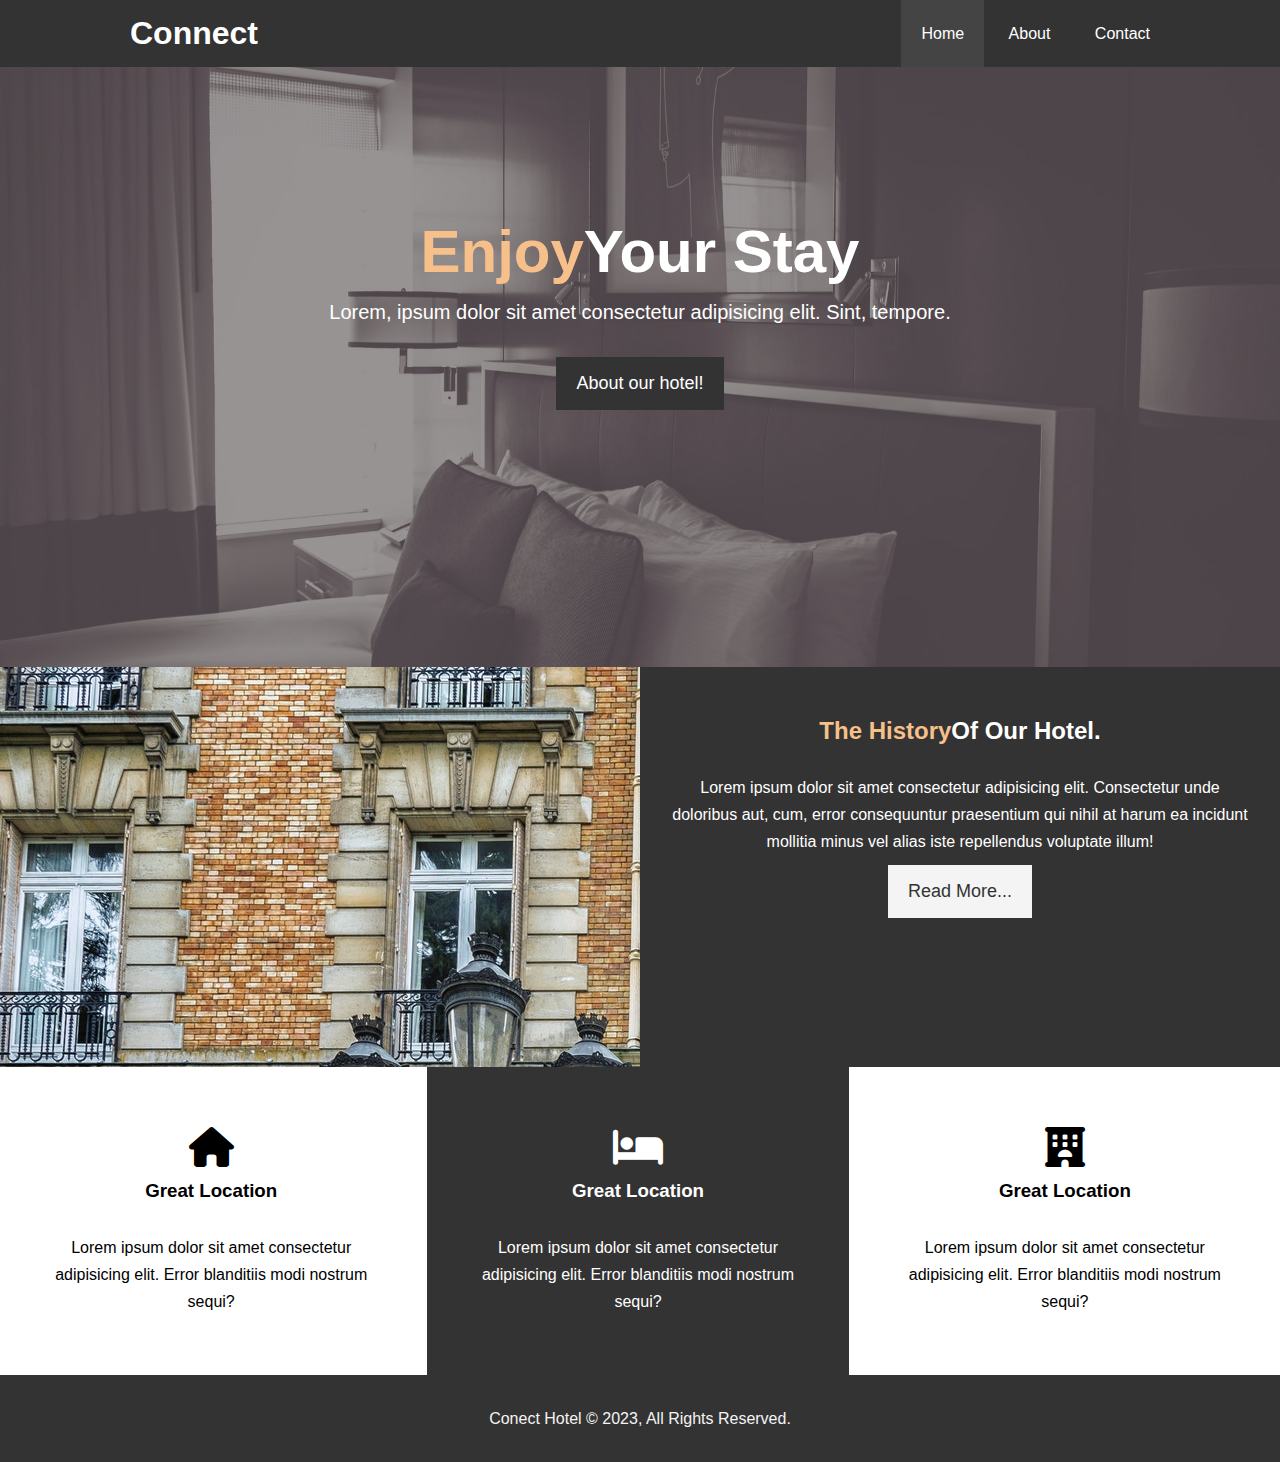
<file: index.html>
<!DOCTYPE html>
<html lang="en">
<head>
    <meta charset="UTF-8">
    <meta name="viewport" content="width=device-width, initial-scale=1.0">
    <link rel="stylesheet" href="CSS/style.css">
    <link rel="stylesheet" href="https://cdnjs.cloudflare.com/ajax/libs/font-awesome/6.4.2/css/all.min.css">
    <title>Hotel Website </title>
</head>
<body>
    <header>
        <!--Navbar section-->
        <nav id="navbar">
            <div class="container">
                <h1 class="logo">
                    <a href="index.html">Connect</a>
                </h1>
                <ul>
                    <li class="current"><a href="index.html">Home</a></li>
                    <li><a href="about.html">About</a></li>
                    <li><a href="contact.html">Contact</a></li>
    
                </ul>
            </div>
        </nav>
    </header>
    <!--Showcase Section-->
    <section id="showcase"> 
        <div class="container">
            <div class="showcase_content">
                <h1><span class="text_primary">Enjoy</span>Your Stay</h1>
                <p>Lorem, ipsum dolor sit amet consectetur adipisicing elit. Sint, tempore.</p>
                <a class=" btn" href="about.html"> About our hotel! </a>
            </div>
        </div>
    </section>
    <!--HomeInfo Section-->
    <section class="bg_dark" id="home_info" >
            <div class="info_image"></div>
            <div class="info_content" class="bg-dark">
                <h2><span class="text_primary">The History</span>Of Our Hotel.</h2>
                <p>Lorem ipsum dolor sit amet consectetur adipisicing elit. Consectetur unde doloribus aut, cum, error consequuntur praesentium qui nihil at harum ea incidunt mollitia minus vel alias iste repellendus voluptate illum!</p>
                <a class=" btn btn_light" href="about.html"> Read More...</a>

            </div>
    </section>
    <!--Features Section-->
    <section id="features">
        <div class="box">
            <i class="fa-solid fa-house"></i>
            <h3>Great Location</h3>
            <p>Lorem ipsum dolor sit amet consectetur adipisicing elit. Error blanditiis modi nostrum sequi?</p>
        </div>
        <div class="box bg-dark">
            <i class="fa-solid fa-bed "></i>
            <h3>Great Location</h3>
            <p>Lorem ipsum dolor sit amet consectetur adipisicing elit. Error blanditiis modi nostrum sequi?</p>
        </div>
        <div class="box">
            <i class="fa-solid fa-hotel"></i>
            <h3>Great Location</h3>
            <p>Lorem ipsum dolor sit amet consectetur adipisicing elit. Error blanditiis modi nostrum sequi?</p>
        </div>
    </section>
    <!--Footer Section-->
    <footer id="footer">
        <P>Conect Hotel &copy; 2023, All Rights Reserved.</P>
    </footer>
</body>
</html>
</file>
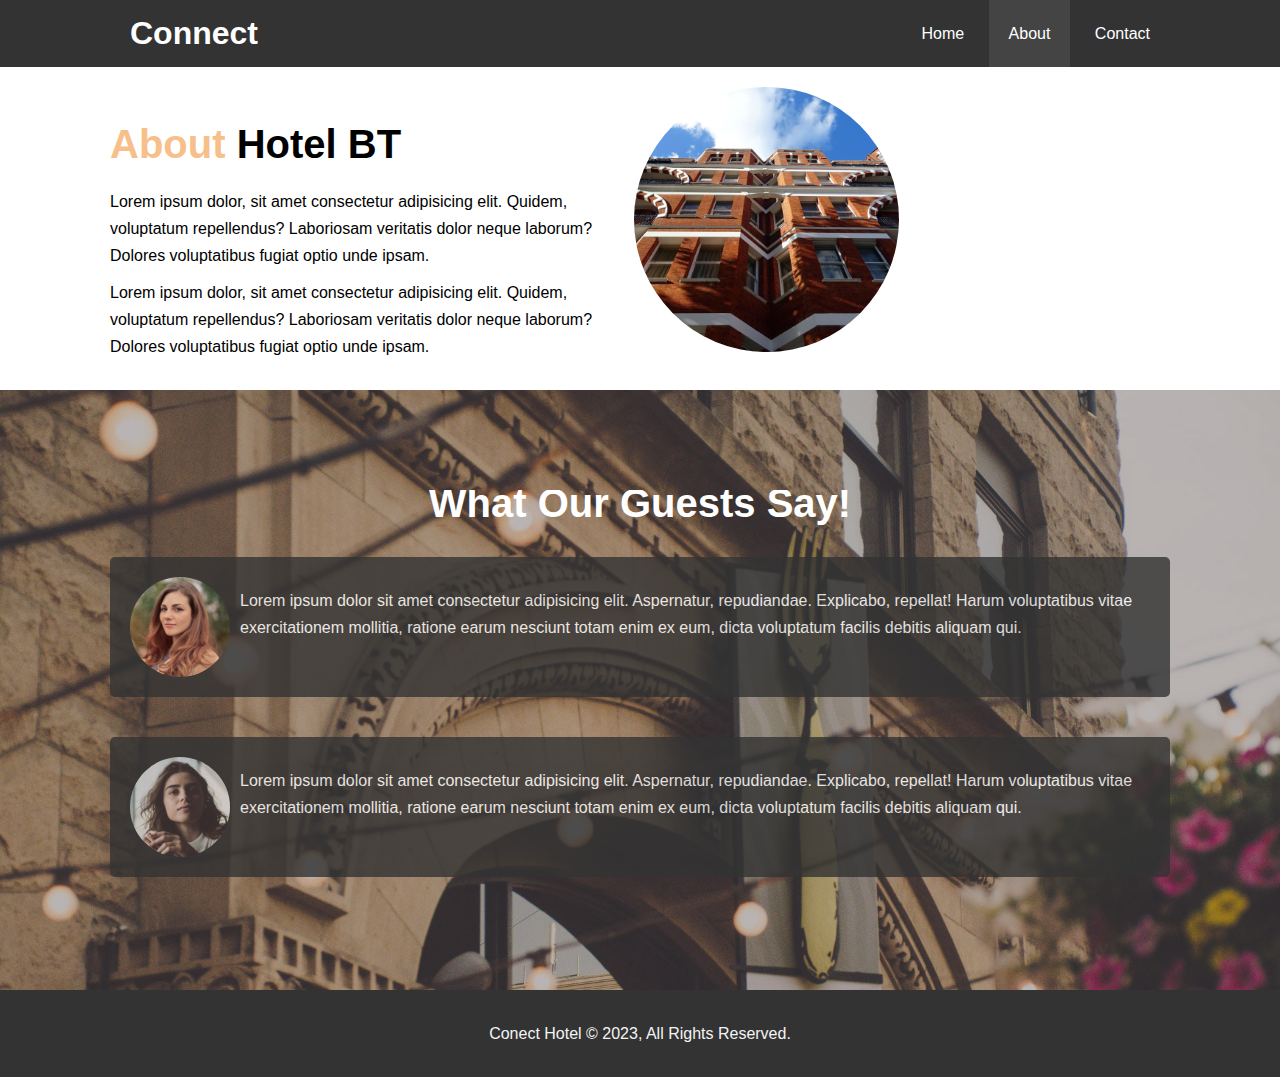
<file: about.html>
<!DOCTYPE html>
<html lang="en">
<head>
    <meta charset="UTF-8">
    <meta name="viewport" content="width=device-width, initial-scale=1.0">
    <link rel="stylesheet" href="CSS/style.css">
    <link rel="stylesheet" href="https://cdnjs.cloudflare.com/ajax/libs/font-awesome/6.4.2/css/all.min.css">
    <title>Hotel Website </title>
</head>
<body>
    <header>
        <!--Navbar section-->
        <nav id="navbar">
            <div class="container">
                <h1 class="logo">
                    <a href="index.html">Connect</a>
                </h1>
                <ul>
                    <li ><a href="index.html">Home</a></li>
                    <li class="current"><a href="about.html">About</a></li>
                    <li><a href="contact.html">Contact</a></li>
    
                </ul>
            </div>
        </nav>
    </header>
     <!--AboutInfo Section-->
     <section id="about_info">
        <div class="container">
            <div class="info_left">
                <h1 class=" l_heading"> <span class="text_primary">About</span> Hotel BT</h1>
                <p>Lorem ipsum dolor, sit amet consectetur adipisicing elit. Quidem, voluptatum repellendus? Laboriosam veritatis dolor neque laborum? Dolores voluptatibus fugiat optio unde ipsam.</p>
                <p>Lorem ipsum dolor, sit amet consectetur adipisicing elit. Quidem, voluptatum repellendus? Laboriosam veritatis dolor neque laborum? Dolores voluptatibus fugiat optio unde ipsam.</p>
            </div>
            <div class="info_right">
                <img src="img/photo-2.jpg" alt="Our Hotel">
            </div>
        </div>
     </section>
     <!--Testimonials Sections-->
     <section id="testimonials">
        <div class="container">
            <h2 class="l_heading">What Our Guests Say!</h2>
            <div class=" testimonial bg-dark">
                <img src="img/person-1.jpg" alt="Our Client">
                <p>Lorem ipsum dolor sit amet consectetur adipisicing elit. Aspernatur, repudiandae. Explicabo, repellat! Harum voluptatibus vitae exercitationem mollitia, ratione earum nesciunt totam enim ex eum, dicta voluptatum facilis debitis aliquam qui.</p>
            </div>
            <div class=" testimonial bg-dark">
                <img src="img/person-2.jpg" alt="Our Client">
                <p>Lorem ipsum dolor sit amet consectetur adipisicing elit. Aspernatur, repudiandae. Explicabo, repellat! Harum voluptatibus vitae exercitationem mollitia, ratione earum nesciunt totam enim ex eum, dicta voluptatum facilis debitis aliquam qui.</p>
            </div>
        </div>
        
     </section>
     <!--Footer Section-->
     <footer id="footer">
        <P>Conect Hotel &copy; 2023, All Rights Reserved.</P>
    </footer>

</body>
</html>
</file>
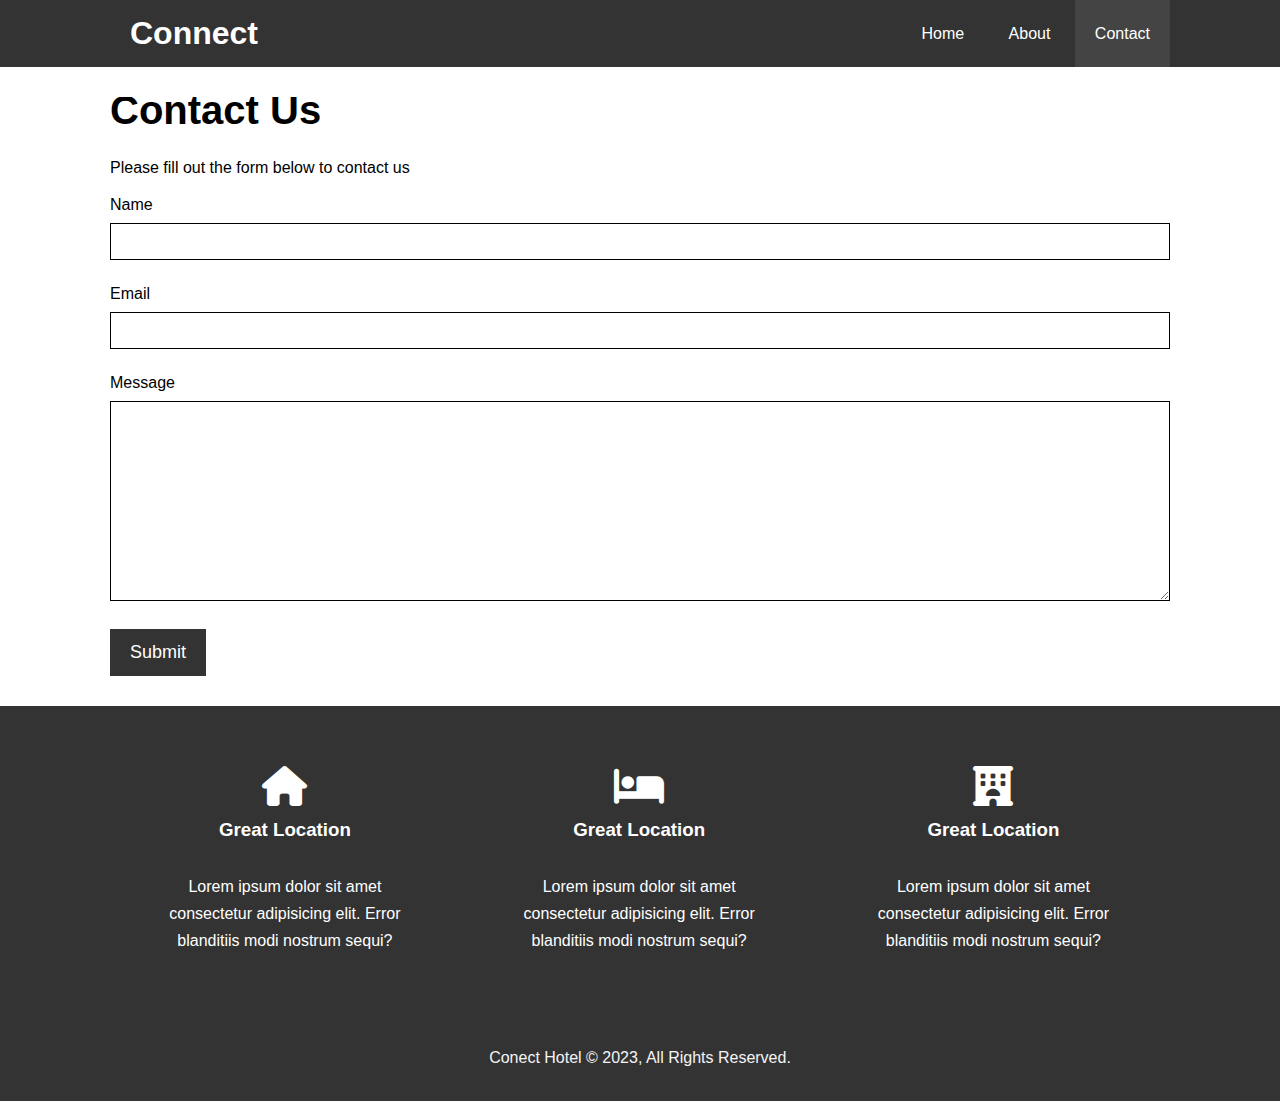
<file: contact.html>
<!DOCTYPE html>
<html lang="en">
<head>
    <meta charset="UTF-8">
    <meta name="viewport" content="width=device-width, initial-scale=1.0">
    <link rel="stylesheet" href="CSS/style.css">
    <link rel="stylesheet" href="https://cdnjs.cloudflare.com/ajax/libs/font-awesome/6.4.2/css/all.min.css">
    <title>Hotel Website </title>
</head>
<body>
    <header>
        <!--Navbar section-->
        <nav id="navbar">
            <div class="container">
                <h1 class="logo">
                    <a href="index.html">Connect</a>
                </h1>
                <ul>
                    <li><a href="index.html">Home</a></li>
                    <li><a href="about.html">About</a></li>
                    <li class="current"><a href="contact.html">Contact</a></li>
    
                </ul>
            </div>
        </nav>
    </header>
    <!--Contact Form Section-->
    <section id="contact_form">
        <div class="container">
            <h1 class="l_heading">Contact Us</h1>
            <p>Please fill out the form below to contact us</p>
            <form method="post" action="#">
                <div class="form_group">
                    <label for="name">Name</label>
                    <input id="name" type="text" name="name">
                </div>
                <div class="form_group">
                    <label for="email">Email</label>
                    <input id="email" type="email" name="email">
                </div>
                <div class="form_group">
                    <label for="message">Message</label>
                    <textarea id="message" name="message"></textarea>
                </div>
                <button type="submit" class="btn">Submit</button>

        </div>
    </section>
    <section id="features" class="bg-dark">
        <div class="container">
            <div class="box ">
                <i class="fa-solid fa-house"></i>
                <h3>Great Location</h3>
                <p>Lorem ipsum dolor sit amet consectetur adipisicing elit. Error blanditiis modi nostrum sequi?</p>
            </div>
            <div class="box ">
                <i class="fa-solid fa-bed "></i>
                <h3>Great Location</h3>
                <p>Lorem ipsum dolor sit amet consectetur adipisicing elit. Error blanditiis modi nostrum sequi?</p>
            </div>
            <div class="box ">
                <i class="fa-solid fa-hotel"></i>
                <h3>Great Location</h3>
                <p>Lorem ipsum dolor sit amet consectetur adipisicing elit. Error blanditiis modi nostrum sequi?</p>
            </div>
        </div>
    
    </section>
    <!--Footer Section-->
    <footer id="footer">
        <P>Conect Hotel &copy; 2023, All Rights Reserved.</P>
    </footer>
    </body>
    </html>
</file>
<file: CSS/style.css>
*{
    padding: 0px;
    margin: 0px;
    box-sizing: border-box ;
}
body{
    font-family: Arial, Helvetica, sans-serif;
    line-height: 27px;

}
a{
    text-decoration: none;
    color: #333;

}
h1,h2,h3{
    padding-bottom:20px ;
}
p{
    margin: 10px 0 ;
}
/*Utility calsses*/
.container{
    max-width: 1100px;
    margin: auto;
    padding: 0 20px;
    overflow: auto;
}
.text_primary{
    color: #f7c08a;
}
.btn{
    display: inline-block;
    font-size: 18px;
    color: #fff;
    background-color: #333;
    padding: 13px 20px;
    border: none;
    cursor: pointer;

}
.btn:hover{
    background-color: #f7c08a;
    color: #333;
}
.bg-dark{
    background-color: #333;
    color: #fff;
}
.btn_light{
    background-color: #f4f4f4;
    color: #333;
    
}
/* Navbar*/
#navbar{
    background-color: #333;
    color: #fff;
    overflow: auto;
}
#navbar h1{
    padding: 20px;
    float: left;

}
#navbar a{
    color: #fff;

}
#navbar ul{
    list-style: none;
    float: right;
}
#navbar ul li{
    display: inline-block;
}
#navbar ul li a{
    display: block;
    text-align: center;
    padding: 20px;
}
#navbar ul li a:hover,#navbar ul .current{
    background-color: #444;
    color: #f7c08a;
}
/*Showcase Section*/
#showcase{
    background-image:url(../img/showcase.jpg);
    background-size: cover;
    background-position: center center;
    height: 600px;
}
#showcase .showcase_content{
    color: #fff;
    text-align: center;
    padding-top: 170px;
}
#showcase .showcase_content h1{
    font-size: 60px;
    line-height: 30px;
}

#showcase .showcase_content p{
    padding-bottom: 20px;
    line-height: 30px;
    font-size: 20px;
}
/*HomeInfo Section*/
#home_info{
    height: 400px;
    background-color: #333;
    color: #fff;
   
}
#home_info .info_image{
    background-image: url(../img/photo-1.jpg);
    width: 50%;
    float: left;
    min-height: 100%;
}
#home_info .info_content{
    width: 50%;
    float: right;
    min-height: 100%;
    text-align: center;
    padding: 50px 30px;

}

    /*Features Section*/
#features .box{
    width: 33%;
    display: inline-block;
    padding: 50px;
    text-align: center;
}
#features .box i{
    font-size: 40px;
    margin: 10px;

}/*Footer*/
#footer{
    text-align: center;
    color: #f4f4f4;
    background-color: #333;
    padding: 20px;
}
                                /*----------------------------About Page----------------------------*/

/*AboutInfo Section*/
#about_info{
    padding: 20px 0;


}
#about_info .info_right{
    display: inline-block;
    min-height: 100%;
    width: 50%;
}
#about_info .info_right img{
    border-radius: 50%;
    display: block;
    width: 50%;
}
#about_info .info_left{
    display: inline-block;
    width: 49%;
    min-height: 100%;

}
.l_heading {
    font-size: 40px;

}
/*Testimonials Sections*/
#testimonials{
background-image: url(../img/test-bg.jpg);
height: 600px;
background-size: cover;
padding-top: 100px;
}
#testimonials h2{
    text-align: center;
    color: #fff;
    padding-bottom: 40px;
}
#testimonials .testimonial{
    border-radius: 5px;
    padding: 20px;
    margin-bottom: 40px;
    opacity: .8;
    height: 140px;

}
#testimonials .testimonial img{
    width: 100px;
    border-radius: 50%;
    float: left;
    margin-right: 10px;
}
                                    /*---------------------------Contact Page-------------------------*/
/*Contact Form Section*/
#contact_form{
    padding: 30px 0;
}
#contact_form .form_group{
    margin-bottom: 20px;
}
#contact_form .form_group label{
    display: block;
    margin-bottom:5px ;
}
#contact_form .form_group input, #contact_form .form_group textarea{
    width: 100%;
    padding: 10px;
    border: 1px solid;
}
#contact_form .form_group textarea{
    height: 200px;
}
</file>
